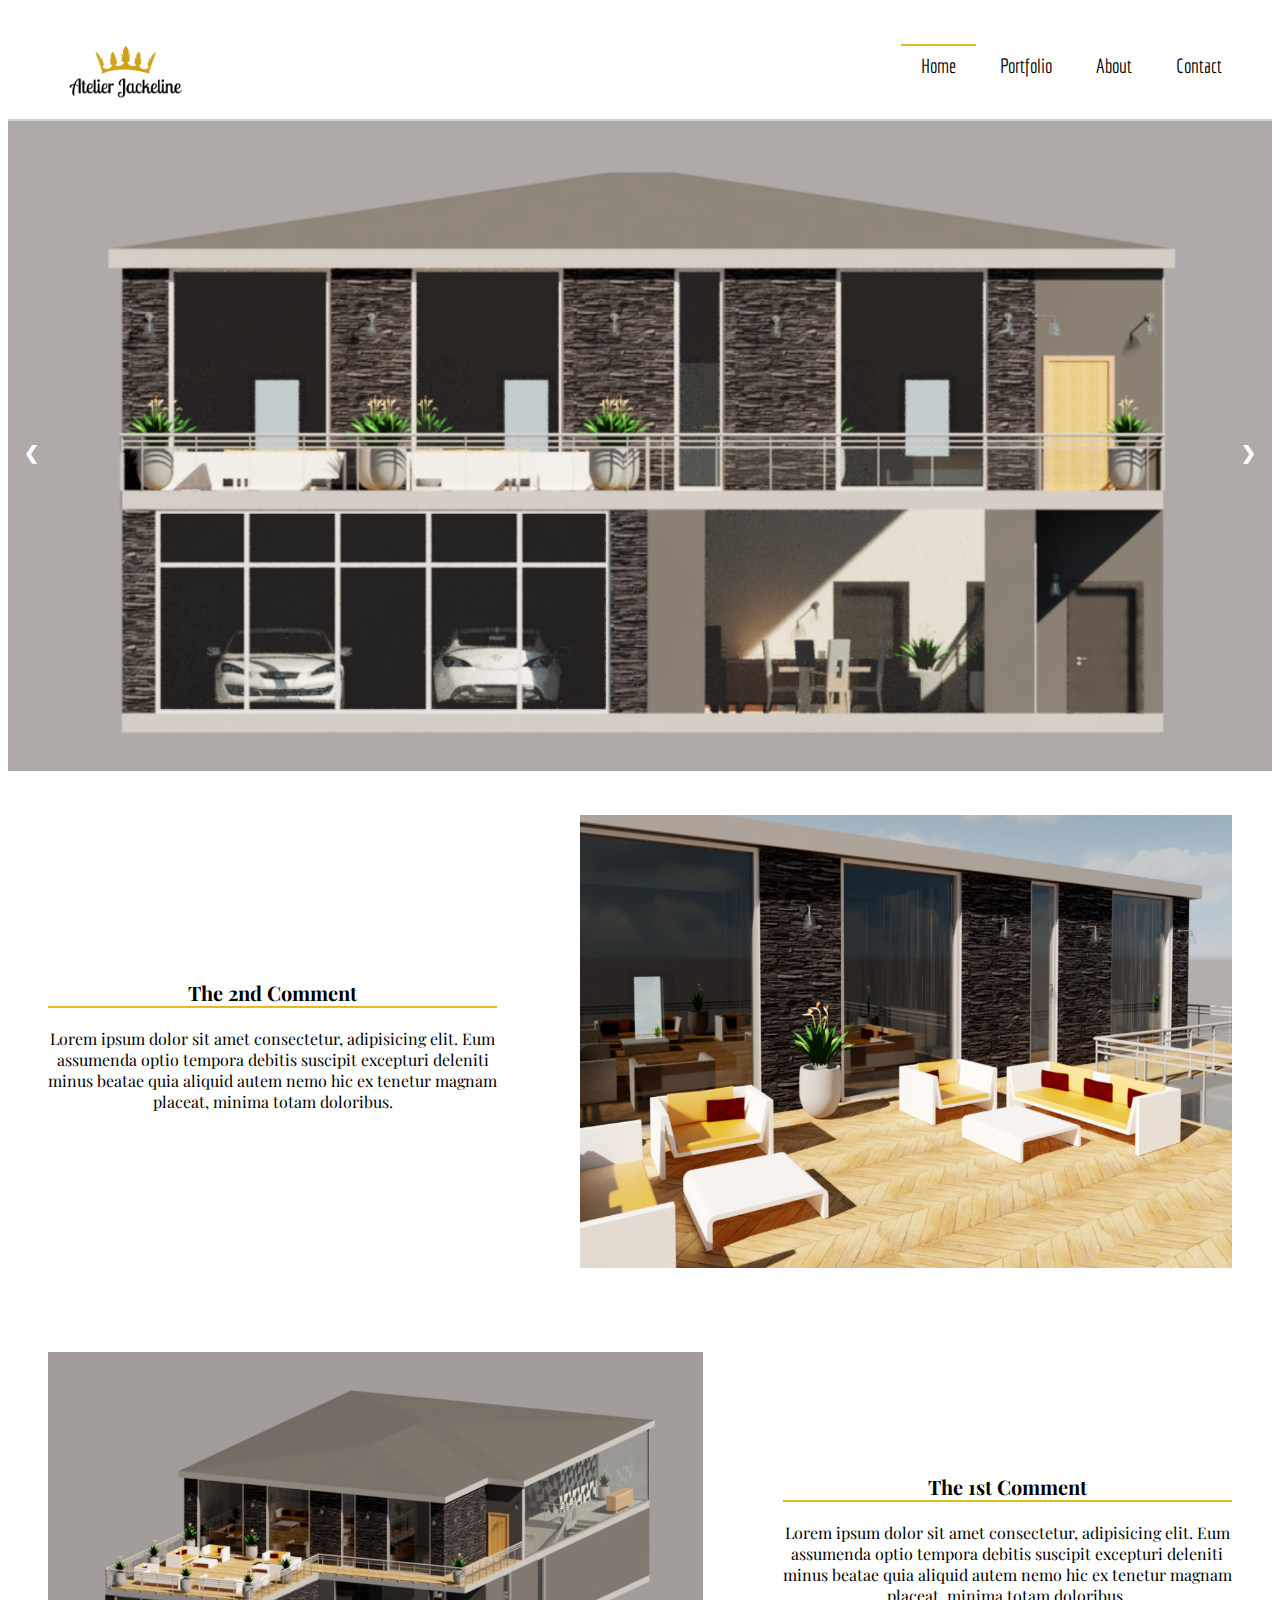
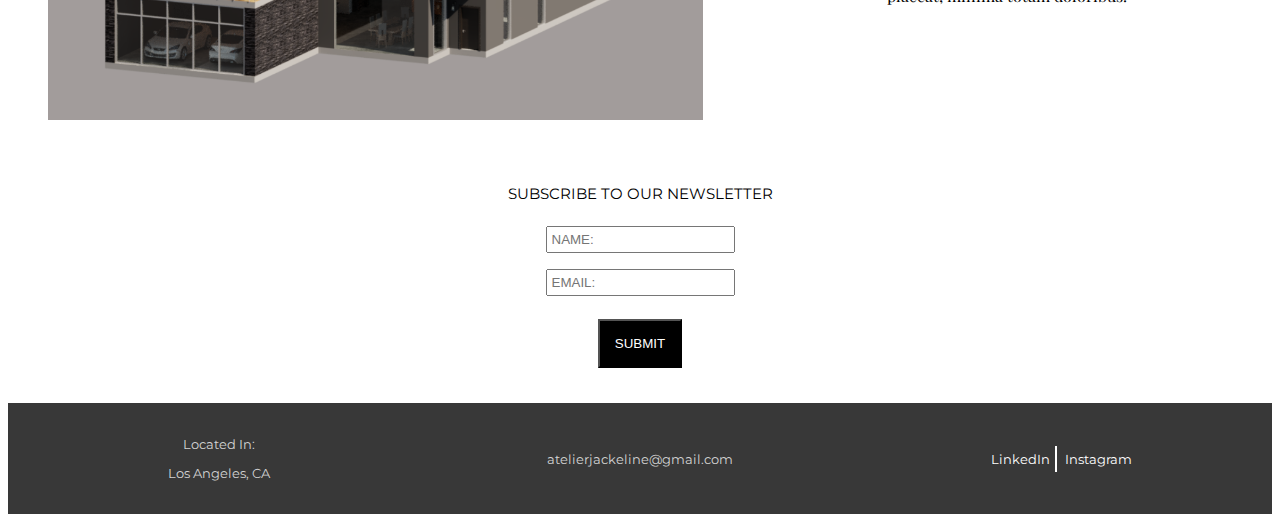
<file: index.html>
<!DOCTYPE html>
<html lang="en">
<head>
    <meta charset="UTF-8">
    <meta name="viewport" content="width=device-width, initial-scale=1.0">
    <meta http-equiv="X-UA-Compatible" content="ie=edge">
    <title>Atelier Jackeline</title>
    <link rel="stylesheet" type="text/css" href="css/jPortfolio.css">
    <link rel="stylesheet" type="text/css" href="css/jPortfolioMain.css">
    <link rel="stylesheet" href="https://cdnjs.cloudflare.com/ajax/libs/font-awesome/4.7.0/css/font-awesome.min.css">
    <link href="https://fonts.googleapis.com/css?family=Montserrat|Playfair+Display&display=swap" rel="stylesheet">
    <link href="https://fonts.googleapis.com/css?family=Economica&display=swap" rel="stylesheet">
</head>
<body>   
    <div id="navbar" width="100%">       
        <ul>
            <img src="img/logo.png" alt="atelier logo" width="115" height="55">
            
            <li><a href="html/jPortfolio4.html">Contact</a></li>
            <li><a href="html/jPortfolio2.html">About</a></li>
            <li><a href="html/jPortfolio1.html">Portfolio</a></li>
            <li style="border-top: 2px solid #e8b923; padding-top: 8px;" >Home</li>

        </ul>
    </div>

    <div class="slideshow-container">

        <div class="mySlides fade">
            <img src="img/expand3.png" style="height:650px; width:100%;">
        </div>

        <div class="mySlides fade">
          <img src="img/expand1.png" style="height:650px; width:100%;" >
        </div>
      
        <div class="mySlides fade">
          <img src="img/expand2.png" style="height:650px; width:100%;">
        </div>
      
       
        <a class="prev" onclick="plusSlides(-1)">&#10094;</a>
        <a class="next" onclick="plusSlides(1)">&#10095;</a>
    </div>

    <div class="description">
        <div class="text">
            <p>The 2nd Comment</p>
            <p>Lorem ipsum dolor sit amet consectetur, adipisicing elit. Eum assumenda optio tempora debitis suscipit excepturi deleniti minus beatae quia aliquid autem nemo hic ex tenetur magnam placeat, minima totam doloribus.</p>
        </div> 
        <div class="image">
            <img src="img/main2.png" style = "width: 100%;">
        </div>
    </div>

    <div class="description">
        <div class="image">
            <img src="img/main1.png" style = "width: 100%;">
        </div>
        <div class="text">
            <p>The 1st Comment</p>
            <p>Lorem ipsum dolor sit amet consectetur, adipisicing elit. Eum assumenda optio tempora debitis suscipit excepturi deleniti minus beatae quia aliquid autem nemo hic ex tenetur magnam placeat, minima totam doloribus.</p>
        </div>
    </div>

    <div id="subscribe">
        <p>SUBSCRIBE TO OUR NEWSLETTER</p>
        <input type="text" name ="Name" placeholder="NAME:" id="name"><br>
        <input type="text" name ="Email Address" placeholder="EMAIL:" id="emailAddress"><br>
        <button id="submitButton">SUBMIT</button>
    </div>

    <div id = "footer">
        <div id="pfooter" style="color:lightgray;">
            <p>Located In:</p>
            <p>Los Angeles, CA</p>
        </div>

        <div id = "pfooter" style="color:lightgray;">
            <p>atelierjackeline@gmail.com</p>
        </div>

        <div id="pfooter">
            <a href="https://www.linkedin.com/in/jackelineu/" target="_blank">LinkedIn</a>
            <a href="https://www.instagram.com/jackieurbinaa/" target="_blank"> Instagram</a>
        </div>

    </div>

      
    <script>
    var slideIndex = 1;
    showSlides(slideIndex);
    function plusSlides(n) { showSlides(slideIndex += n); }
    function currentSlide(n) { showSlides(slideIndex = n); }
    function showSlides(n) {
        var i;
        var slides = document.getElementsByClassName("mySlides");
        if (n > slides.length) {slideIndex = 1}
        if (n < 1) {slideIndex = slides.length}
        for (i = 0; i < slides.length; i++) {
            slides[i].style.display = "none";
        }
        slides[slideIndex-1].style.display = "block";
    }
    </script>

</body>
</html>
</file>
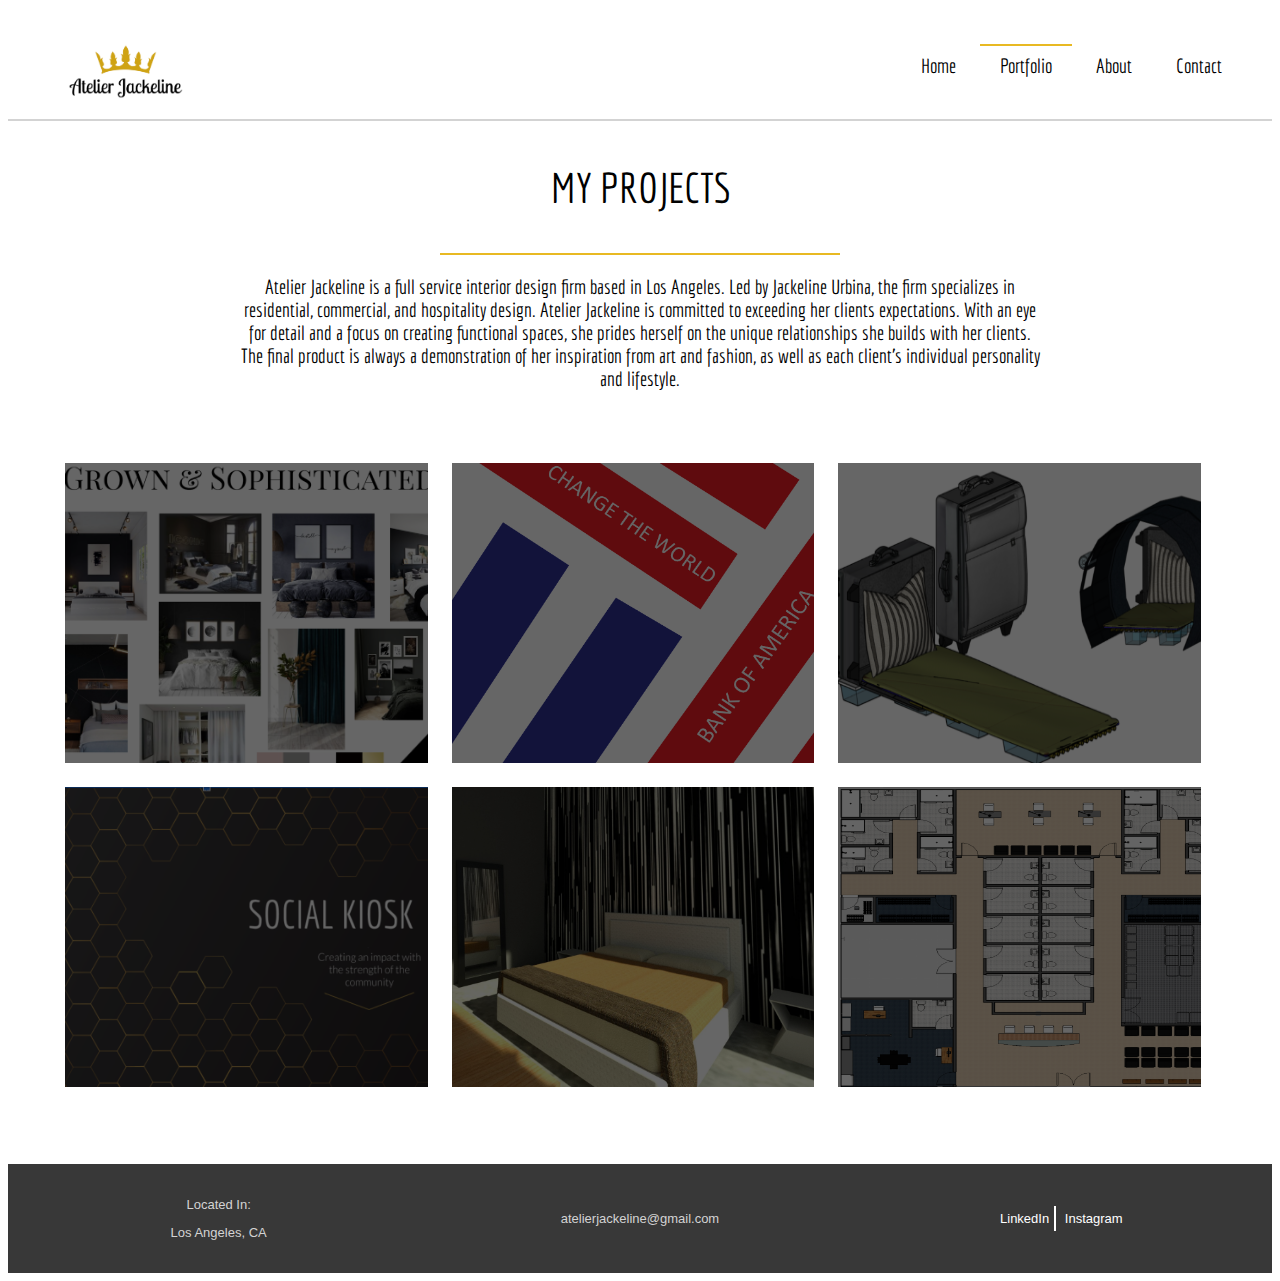
<file: html/jPortfolio1.html>
<!DOCTYPE html>
<html lang="en">
<head>
    <meta charset="UTF-8">
    <meta name="viewport" content="width=device-width, initial-scale=1.0">
    <meta http-equiv="X-UA-Compatible" content="ie=edge">
    <title>Portfolio</title>
    <link rel="stylesheet" type="text/css" href="../css/jPortfolioMain.css">
    <link rel="stylesheet" type="text/css" href="../css/jPortfolio1.css">
    <link href="https://fonts.googleapis.com/css?family=Economica&display=swap" rel="stylesheet">
    <link href="https://fonts.googleapis.com/css?family=Abel|Quattrocento|Shadows+Into+Light&display=swap" rel="stylesheet">
</head>
<body>

    <!---Navigation Bar-->
    <div id="navbar" width="100%">
        <ul>
            <img src="../img/logo.png" alt="atelier logo" width="115" height="55">
        
            <li><a href="jPortfolio4.html">Contact</a></li>
            <li><a href="jPortfolio2.html">About</a></li>
            <li style="border-top: 2px solid #e8b923; padding-top: 8px;">Portfolio</li>
            <li><a href="../index.html">Home</a></li>
        </ul>
    </div>

    <!--Title-->
    <div id="title">
        <div id="title-container">
            <p id="name">MY PROJECTS</p>
        </div>
    </div>
    <div id="titleInfo">
        <p>Atelier Jackeline is a full service interior design firm based in Los Angeles. 
            Led by Jackeline Urbina, the firm specializes in residential, commercial, and 
            hospitality design. Atelier Jackeline is committed to exceeding her clients expectations.
            With an eye for detail and a focus on creating functional spaces, she prides 
            herself on the unique relationships she builds with her clients. The final product
            is always a demonstration of her inspiration from art and fashion, as well as 
            each client's individual personality and lifestyle. </p>
    </div>

    <!--- Project Gallery -->
    <div class="wrapper">
        <a href="#">
            <span>Room Transformation <br> Winter '20</span>
            <img src="../img/roomTrans.png" alt="room transformation" width="400px" height="300px">
        </a>
        <a href="#">
            <span>PAVE Competition<br>October '19</span>
            <img src="../img/bankofAmerica.png" alt="bofA project" width="400px" height="300px">
        </a>
        <a href="#">
            <span>Mobile Home for the Homeless <br> May '19</span>
            <img src="../img/mobileHome.png" alt="mobile home" width="400px" height="300px">
        </a>
        <a href="#">
            <span>Social Kiosk <br> Winter '20</span>
            <img src="../img/socialKiosk.png" alt="social kiosk" width="400px" height="300px">
        </a>
        <a href="#">
            <span>Residential Home Project <br> December '19</span>
            <img src="../img/residentialHome.png" alt="residential Home" width="400px" height="300px">
        </a>
        <a href="#">
            <span>IDEC Competition <br> December '19</span>
            <img src="../img/idec.png" alt="idec competition" width="400px" height="300px">
        </a>
    </div>

    <!--Footer-->
    <div id = "footer">
        <div id="pfooter" style="color:lightgray;">
            <p>Located In:</p>
            <p>Los Angeles, CA</p>
        </div>

        <div id = "pfooter" style="color:lightgray;">
            <p>atelierjackeline@gmail.com</p>
        </div>

        <div id="pfooter">
            <a href="https://www.linkedin.com/in/jackelineu/" target="_blank">LinkedIn</a>
            <a href="https://www.instagram.com/jackieurbinaa/" target="_blank"> Instagram</a>
        </div>
    </div>
    
</body>
</html>
</file>
<file: css/jPortfolio.css>
/**********************
*   Image Slideshow  
***********************/
* {box-sizing:border-box}

/* Slideshow container */
.slideshow-container {
  max-width: 100%;
  position: relative;
  margin: auto;
}

/* Hide the images by default */
.mySlides {
  display: none;

}

/* Next & previous buttons */
.prev, .next {
  cursor: pointer;
  position: absolute;
  top: 50%;
  width: auto;
  margin-top: -22px;
  padding: 16px;
  color: white;
  font-weight: bold;
  font-size: 18px;
  transition: 0.6s ease;
  border-radius: 0 3px 3px 0;
  user-select: none;
}

/* Position the "next button" to the right */
.next {
  right: 0;
  border-radius: 3px 0 0 3px;
}

/* On hover, add a black background color with a little bit see-through */
.prev:hover, .next:hover {
  background-color: #e8b923;
}


/* Fading animation */
.fade {
  -webkit-animation-name: fade;
  -webkit-animation-duration: 4.0s;
  animation-name: fade;
  animation-duration: 4.0s;
}

@-webkit-keyframes fade {
  from {opacity: .5}
  to {opacity: 1}
}

@keyframes fade {
  from {opacity: .5}
  to {opacity: 1}
}

/****************************
*   Description Sections 
*****************************/
.description{
  display:flex;
  flex-wrap: nowrap;
  justify-content: space-between;
  align-items: center;
}

.text{
  text-align: center;
  padding: 40px;
  width: 50%;
  font-family:  'Playfair Display', serif;
}

.text p:first-child{
  font-weight: bold;
  font-size: 20px;
  border-bottom: 2px solid #e8b923; 
}

/****************************
*   Subscription Section
*****************************/
#subscribe{
  text-align: center;
  margin: 20px;
  font-size: 15px;
  font-family: 'Montserrat', sans-serif;
}

#subscribe > p:first-child{
  font-size: 15px;
}

#subscribe > input{
  margin: 8px;
  padding: 4px;
}

#name{
  margin-left: 60px;
}

#submitButton{
  border-color: black;
  background-color: black;
  color: white;
  padding: 15px;
  margin: 15px;
}

#submitButton:hover{
  color: black;
  background-color:white;
}

.image{
  width: 70%;
  padding: 40px;
}
</file>
<file: css/jPortfolioMain.css>
/**********************
*    Navigation Bar 
***********************/
#navbar{
    overflow: hidden; 
    font-family: 'Economica', sans-serif;
    background-color: white;
    position: sticky;
    top: 0;
    padding: 20px;
    z-index: 4;
    border-bottom: 2px solid lightgrey;
}

#navbar ul{
    margin-right: 10px;
}

#navbar li{
    display: inline-block;
    padding-top: 10px;
    padding-left: 20px;
    padding-right: 20px;
    font-size: 20px; 
    float: right;
    margin-left: 4px;
}

#navbar img{
    float: left;
    margin-top: 0px;
    padding-top: 0px;
}

#navbar li:hover{
    border-top: 2px solid #e8b923;
    padding-top: 8px;
}

li > a:link{
    color: black;
    text-decoration: none;
}

li > a:visited{
color: black;
text-decoration: none;
}

li > a:hover{
color: black;
text-decoration: none;
}

li > a:active{
color: black;
text-decoration: none;
}


/**********************
*        Footer 
***********************/
#footer{
    background-color: #383838;
    color: white;
    font-family: 'Montserrat', sans-serif;
    font-size: 13px;
    display: flex;
    flex-flow: row nowrap;
    justify-content: space-around;
    align-items: center;
}
  
#footer > #pfooter{
width: 33.33%;
padding: 20px;
text-align: center;
}
  
#pfooter > a{
display:inline-block;
padding: 5px;
}

#pfooter > a:link{
color: white;
text-decoration: none;
}

#pfooter > a:visited{
color: lightgray;
text-decoration: none;
}

#pfooter > a:hover{
color: white;
text-decoration: underline;
}

#pfooter > a:active{
color: white;
text-decoration: none;
}

#pfooter > a:first-child{
border-right: 2px solid white;
}
</file>
<file: css/jPortfolio1.css>
/**************************
*    Header Project
***************************/
#title{
    display: flex;
    justify-content: center;
    align-items: center;
}

#title-container{
    width: 400px;
    display: flex;
    align-items: center;
    justify-content: center;
    font-family: 'Economica', sans-serif;
    font-size: 42px;
    border-bottom: 2px solid #e8b923;
}
/************************
*  Text Info
*************************/
#titleInfo p{
    margin: auto;
    width: 800px;
    padding-top: 20px;
    font-family: 'Economica', sans-serif;
    text-align: center;
    font-size: 20px;
}

/*********************
*   Project Gallery
**********************/
.wrapper { 
    width: 1170px;
    margin: 5% auto;
}       

.wrapper a {
    position: relative;
    text-align: center;
    text-decoration: none;
    width: 31%;
    margin: 10px;
    display: inline-block;
    overflow: hidden; 
}

.wrapper a:before,
.wrapper a:after {
    top: 0;
    background-color: rgb(0, 0, 0);
    content: "";
    display: block;
    height: 100%;
    opacity: 0.6;
    position: absolute;
    width: 50%;
    z-index: 3;
} 
        
.wrapper a img {
    position: relative;
    z-index: 3;   
    border: none;
    display: block;
    animation: animate-3 500ms ease-in-out forwards;
}

.wrapper a:before {
    left: 0;
}

.wrapper a:after {
    right: 0;
}

.wrapper a img {
    border: none;
    display: block;
    z-index: 1;
}

.wrapper a:before,
.wrapper a:after,
.wrapper a span {
    transition: all 500ms ease; 
}

.wrapper a span {
    color: white;
    background-color: rgba(208,209,210,0.9);
    font-family: 'Quattrocento', serif;
    bottom: 15%;
    display: block;
    opacity: 0;
    padding: 10px 25px;
    position: absolute;
    text-align: center;
    width: 70%;
    z-index: 2;
    left: 8%;
    font-size: 20px;
    transform: scale(0);
}

.wrapper a:hover:before {
    left: -50%;
}

.wrapper a:hover:after {
    right: -50%;
}

.wrapper a:hover span {
    opacity: 1;
    transition: all 500ms ease; 
    transform: scale(1);
}
</file>
